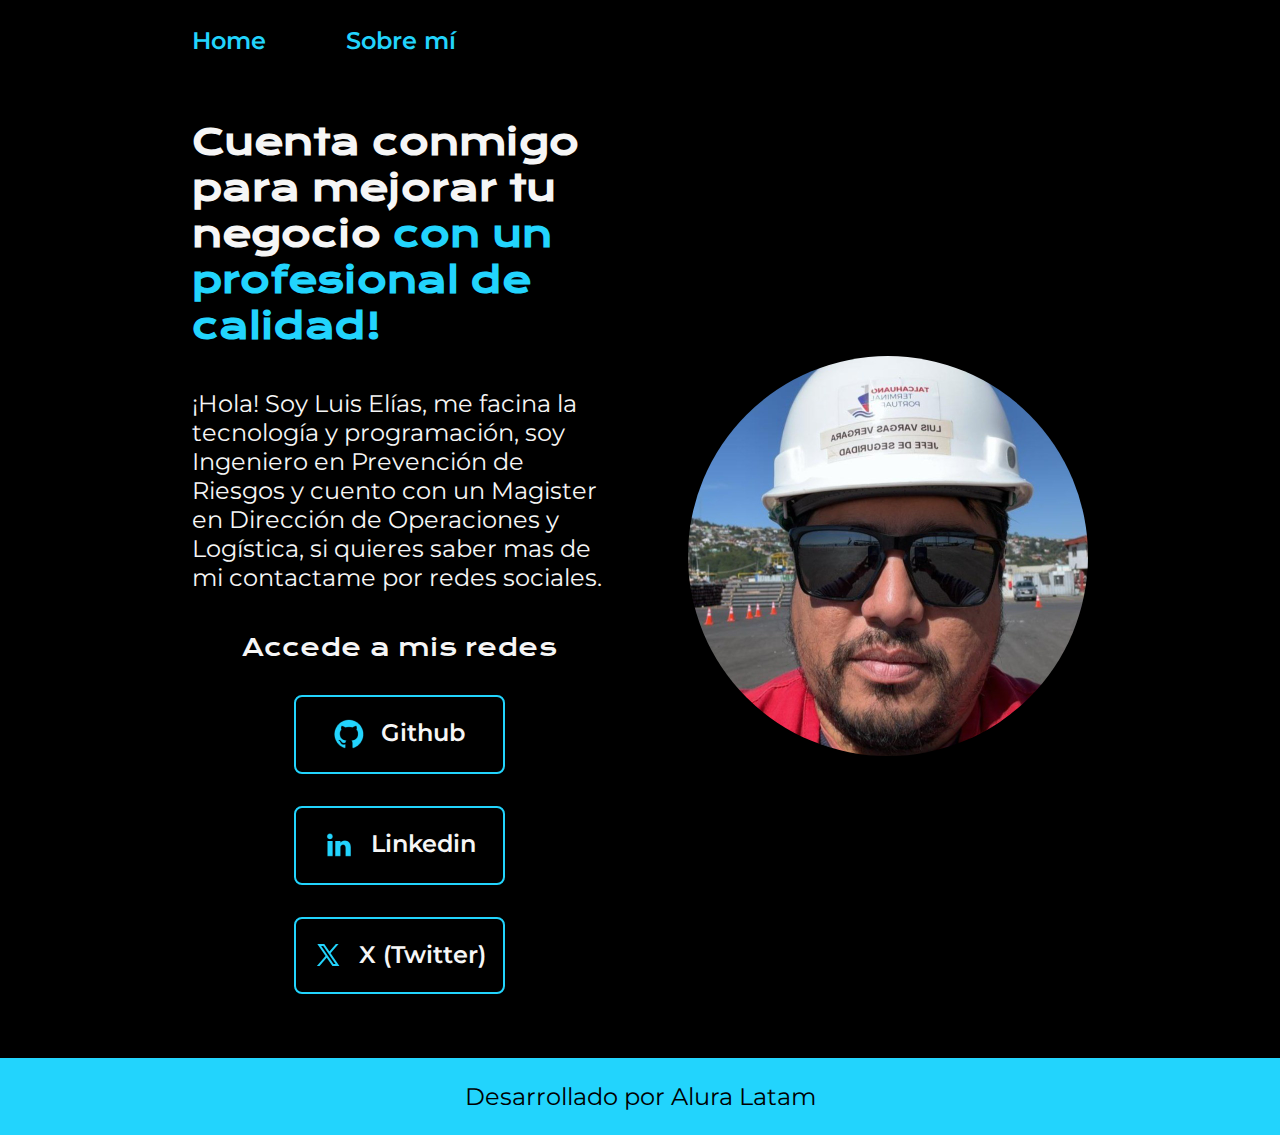
<file: index.html>
<!DOCTYPE html>
<html lang="es">
<head>
    <meta charset="UTF-8"> 
    <meta http-equiv="X-UA-Compatible" content="IE=edge">
    <meta name="viewport" content="width=device-width, initial-scale=1.0">
    <title>Portafolio</title>
    <link rel="stylesheet" href="styles/style.css">

</head>
<body>
    <header class="header">
        <nav class="header__menu">
            <a class="header__menu__link" href="index.html">Home</a>
            <a class="header__menu__link" href="about.html">Sobre mí</a>
        </nav>
    </header>
    <main class="presentacion">
        <section class="presentacion__contenido">
            <h1 class="presentacion__contenido__titulo">
                Cuenta conmigo para mejorar tu negocio
                <strong class="titulo-destaque">con un profesional de calidad!
                </strong></h1>
                <p class="presentacion__contenido__texto">¡Hola! Soy Luis Elías, me facina la tecnología y programación, soy
                    Ingeniero en Prevención de Riesgos y cuento con un Magister en Dirección de Operaciones y 
                    Logística, si quieres saber mas de mi contactame por redes sociales.

                </p>
                <div class="presentacion__enlaces">
                    <h2 class="presentacion__enlaces__subtitulo">Accede a mis redes</h2>
                    <a class="presentacion__enlaces__link" href="https://github.com/LuchoThno">
                        <img src="./assets/github.png">
                        Github
                    </a>
                    <a class="presentacion__enlaces__link" href="https://linkedin.com/in/luisevargasve">
                        <img src="./assets/linkedin.png">
                        Linkedin
                    </a>
                    <a class="presentacion__enlaces__link" href="https://x.com/LuisEVargasV">
                        <img src="./assets/twitter-novo.png">
                        X (Twitter)
                    </a>
                </div>
               
        </section>
            <img class="presentacion_imagen" src="./assets/Foto_perfil.jpeg" alt="Foto de Luis Vargas desarrolando un proyecto">
    </main>
    <footer class="footer">
        <p>Desarrollado por Alura Latam</p>
    </footer>
</body>
</html>
</file>
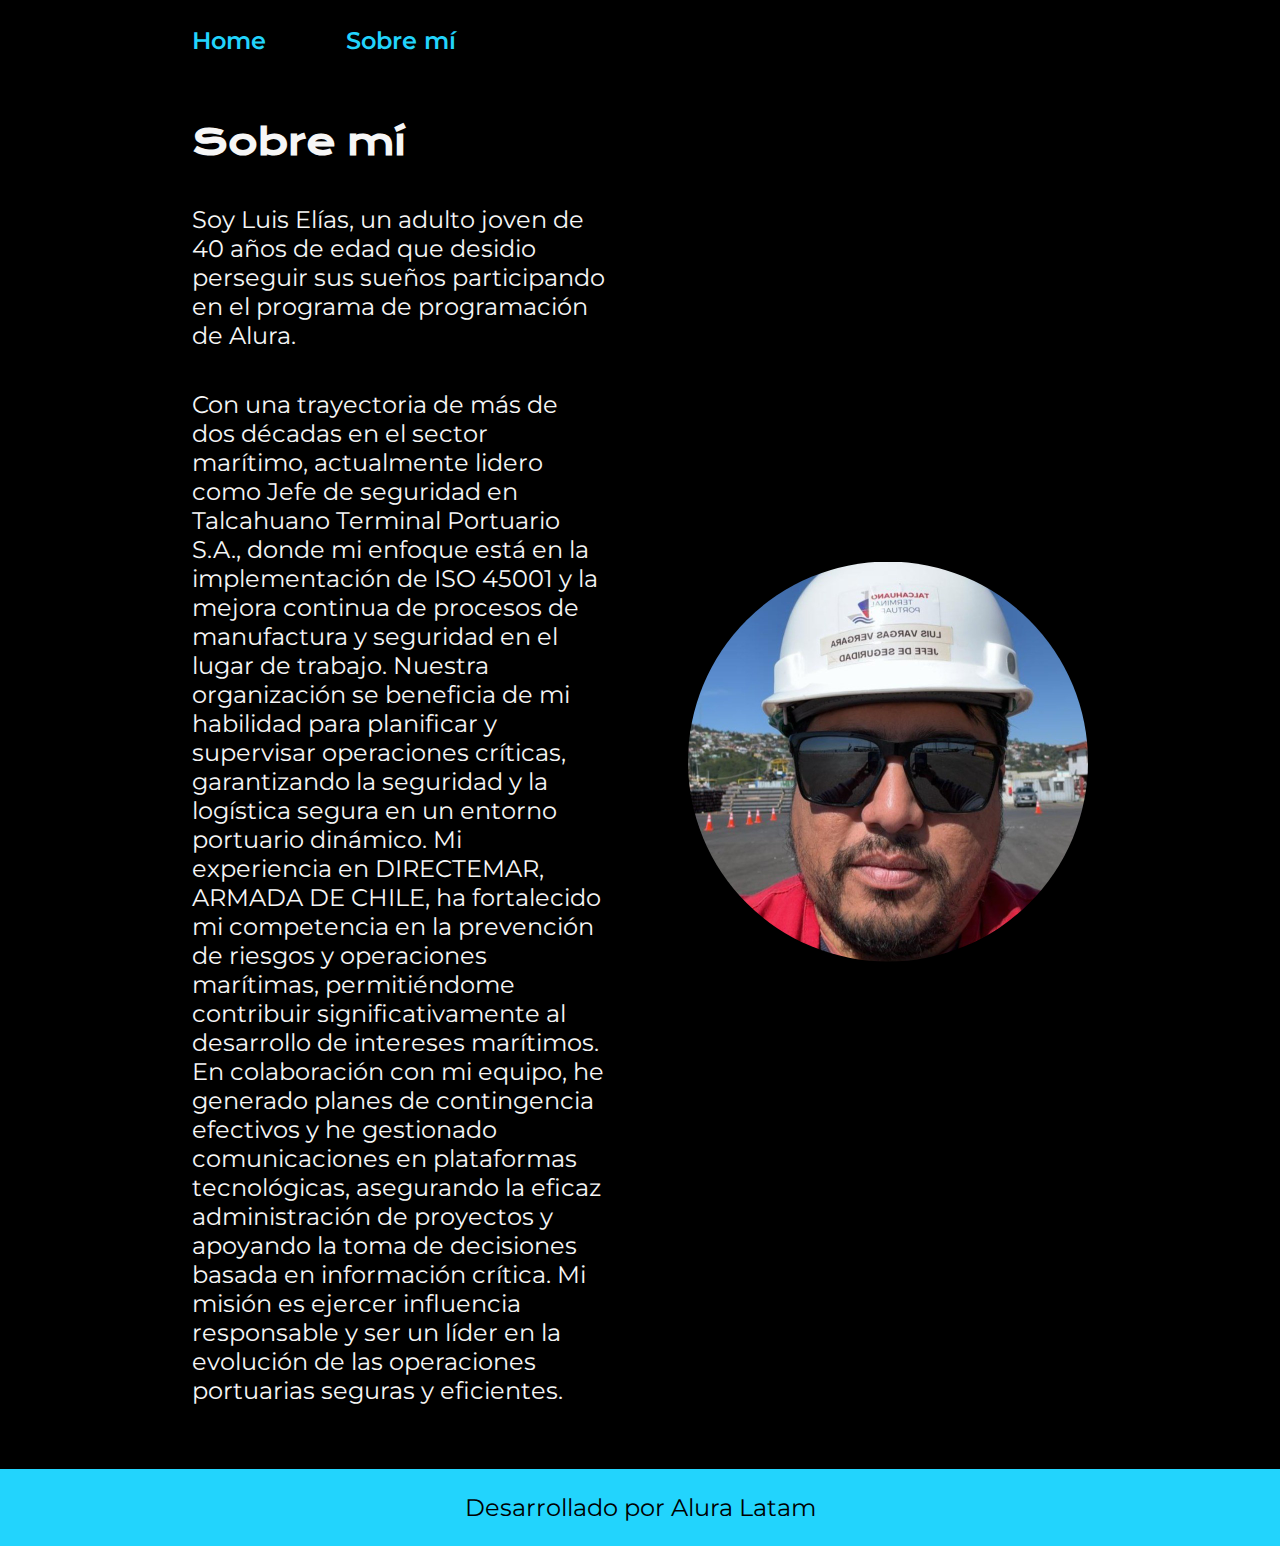
<file: about.html>
<!DOCTYPE html>
<html lang="es-mx">
<head>
    <meta charset="UTF-8">
    <meta name="viewport" content="width=device-width, initial-scale=1.0">
    <title>Portafolio</title>
    <link rel="stylesheet" href="styles/style.css">

</head>
<body>
    <header class="header">
        <nav class="header__menu">
            <a class="header__menu__link" href="index.html">Home</a>
            <a class="header__menu__link" href="about.html">Sobre mí</a>
        </nav>
    </header>
    <main class="presentacion">
        <section class="presentacion__contenido">
            <h1 class="presentacion__contenido__titulo">Sobre mí</h1>
                <p class="presentacion__contenido__texto">Soy Luis Elías, un adulto joven de 40 años de edad que desidio 
                    perseguir sus sueños participando en el programa de programación de Alura.

                </p>
                <p class="presentacion__contenido__texto">
                    Con una trayectoria de más de dos décadas en el sector marítimo, actualmente lidero como Jefe de 
                    seguridad en Talcahuano Terminal Portuario S.A., donde mi enfoque está en la implementación de 
                    ISO 45001 y la mejora continua de procesos de manufactura y seguridad en el lugar de trabajo. 
                    Nuestra organización se beneficia de mi habilidad para planificar y supervisar operaciones críticas, 
                    garantizando la seguridad y la logística segura en un entorno portuario dinámico.

                    Mi experiencia en DIRECTEMAR, ARMADA DE CHILE, ha fortalecido mi competencia en la prevención de 
                    riesgos y operaciones marítimas, permitiéndome contribuir significativamente al desarrollo de intereses 
                    marítimos. En colaboración con mi equipo, he generado planes de contingencia efectivos y he gestionado 
                    comunicaciones en plataformas tecnológicas, asegurando la eficaz administración de proyectos y apoyando
                    la toma de decisiones basada en información crítica. Mi misión es ejercer influencia responsable y ser 
                    un líder en la evolución de las operaciones portuarias seguras y eficientes.
                </p>
               
        </section>
            <img class="presentacion_imagen" src="./assets/Foto_perfil.jpeg" alt="Foto de Luis Vargas desarrolando un proyecto">
    </main>
    <footer class="footer">
        <p>Desarrollado por Alura Latam</p>
    </footer>
    
</body>
</html>
</file>
<file: styles/style.css>
@import url('https://fonts.googleapis.com/css2?family=Krona+One&family=Montserrat:wght@400;600&display=swap');


:root {
    --color-primario: #000000;
    --color-secundario: #F6F6F6;
    --color-terciario: #22D4FD;
    --color-hover: #272727;

    --fuente-krona: 'Krona One', sans-serif;
    --fuente-montserrat: 'Montserrat', sans-serif;
}

* {
    padding: 0;
    margin:0;
}

body{
    box-sizing: border-box;
    background-color: var(--color-primario);
    color: var(--color-secundario);
}

.header{
    padding: 2% 0% 0% 15%;
}

.header__menu{
    display: flex;
    gap: 80px;
}

.header__menu__link{
    font-family: var(--fuente-montserrat);
    font-size: 24px;
    font-weight: 600;
    color: var(--color-terciario);
    text-decoration: none;

}

.presentacion {
    padding: 5% 15%;
    display: flex;
    align-items: center;
    justify-content: space-between;
    gap: 82px;
}

.presentacion__contenido{
    width: 50%;
    display: flex;
    flex-direction: column;
    gap: 40px;
}

.presentacion__contenido__titulo{
    font-size: 36px;
    font-family: var(--fuente-krona);
}

.titulo-destaque {
    color: var(--color-terciario);
    content: center;
}

.presentacion__contenido__texto{
    font-size: 24px;
    font-family: var(--fuente-montserrat);
    justify-content: center;
}

.presentacion__enlaces{
    display: flex;
    flex-direction: column;
    justify-content: space-between;
    align-items: center;
    gap: 32px;
}

.presentacion__enlaces__subtitulo{
    font-family: var(--fuente-krona);
    font-weight: 400;
    font-size: 24px;
}
.presentacion__enlaces__link{
      display: flex;
      justify-content: center;
      gap: 16px;
      border: 2px solid var(--color-terciario);
      width: 50%;
      text-align: center;
      border-radius: 8px;
      font-size: 24px;
      font-weight: 600;
      padding: 21.5px 0;
      text-decoration: none;
      color: var(--color-secundario);
      font-family: var(--fuente-montserrat);
}

.presentacion__enlaces__link:hover{
    background-color: var(--color-hover);
}
.presentacion_imagen{
    clip-path: circle(50%);
    width: 400px;
    height: 400px;
}
.footer{
    color:var(--color-primario);
    background-color: var(--color-terciario);
    padding: 24px;
    text-align: center;
    font-family: var(--fuente-montserrat);
    font-size: 24px;
    font-weight: 400;
}
@media (max-width: 1200px){

    .header{
        padding: 10%
    }
    .header__menu{
        justify-content: center;
    }
    .presentacion {
        flex-direction: column-reverse;
        padding: 5%;
    }
    .presentacion__contenido{
        width: auto;
    }
}
</file>
